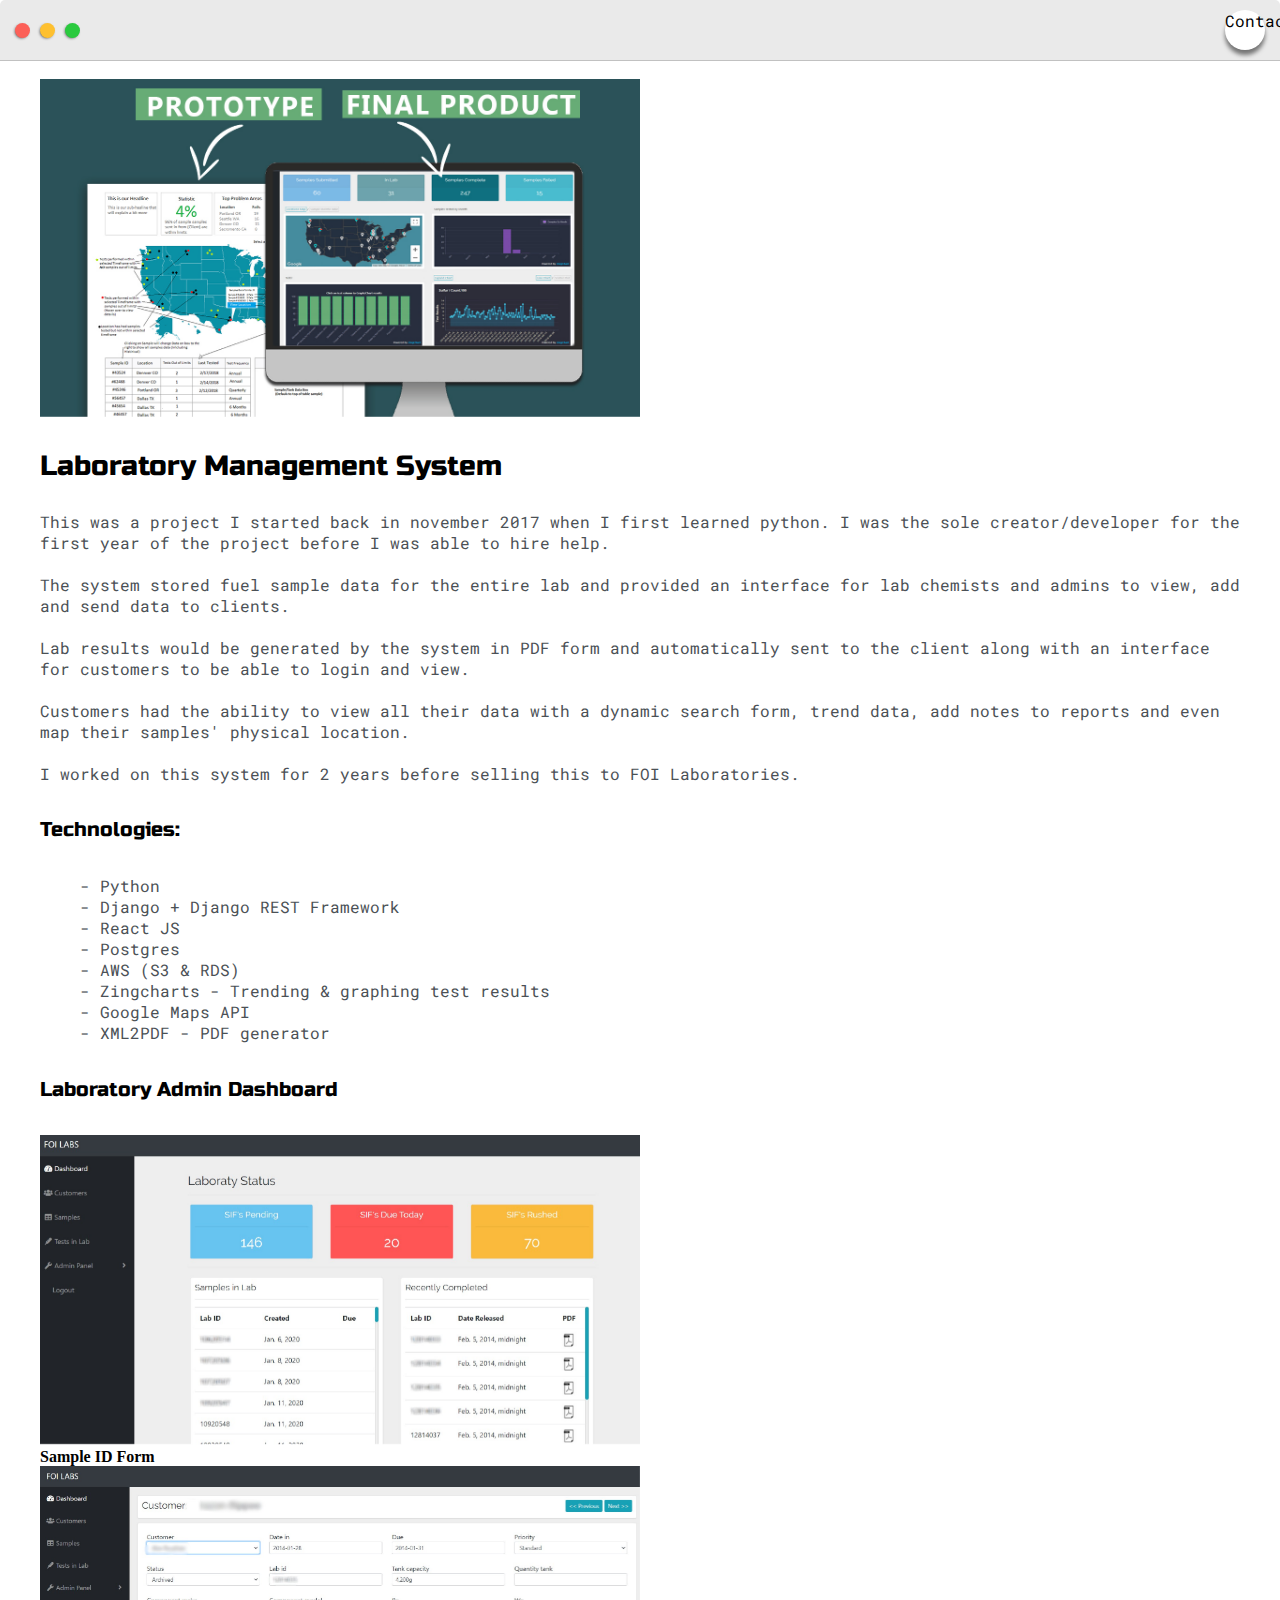
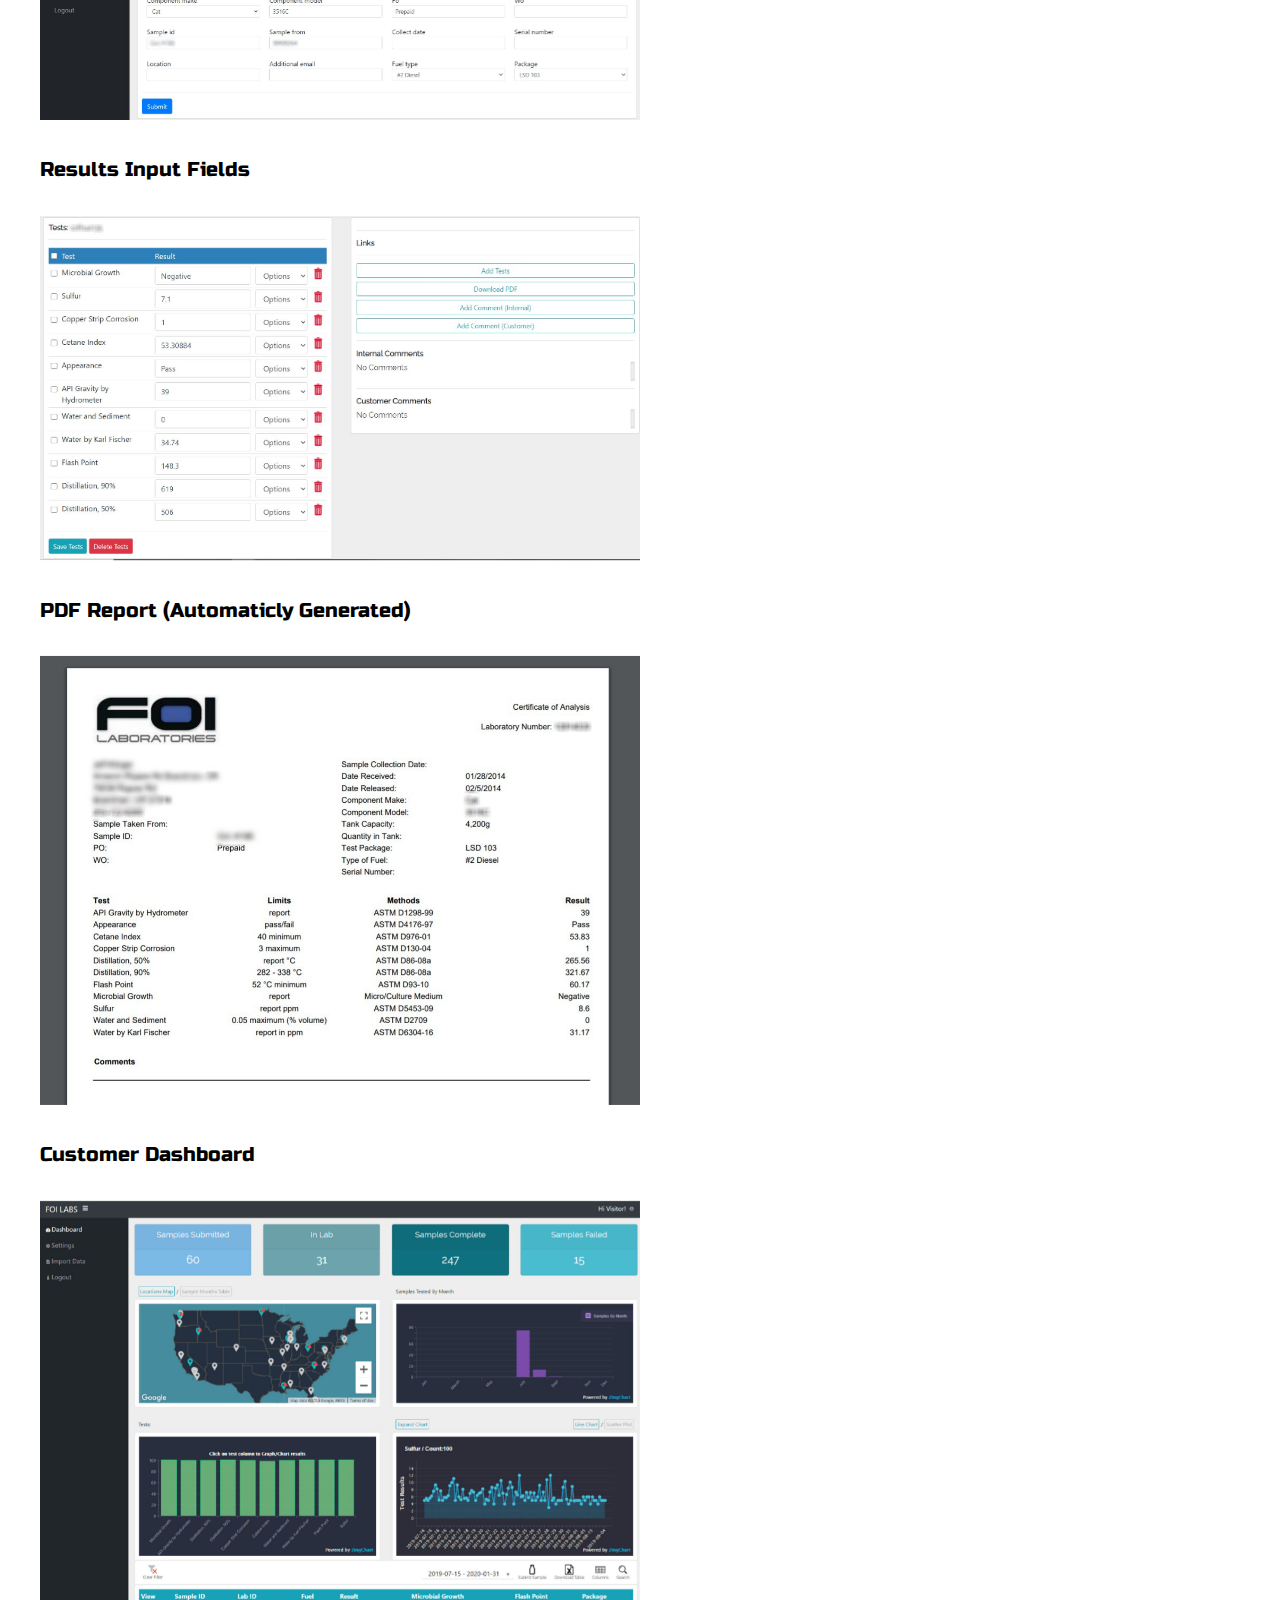
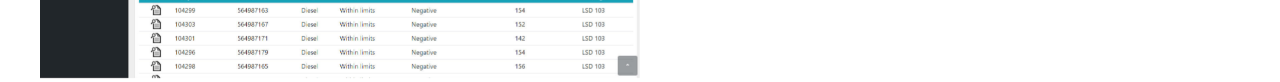
<file: post.html>
<!DOCTYPE html>
<html>
<head>
	<title>Post Name</title>


	<meta name="viewport" content="width=device-width, initial-scale=1, maximum-scale=1, minimum-scale=1" />

	<link href="https://fonts.googleapis.com/css2?family=Russo+One&display=swap" rel="stylesheet">

	<link href="https://fonts.googleapis.com/css2?family=Roboto+Mono:wght@500&display=swap" rel="stylesheet">

	<link rel="stylesheet" type="text/css" href="default.css">

	<link id="theme-style" rel="stylesheet" type="text/css" href="">


	<style type="text/css">
		.img-container{
			max-width: 600px;
		}

		img{
			width: 100%
		}

	</style>

</head>
<body>
	<div class="nav-wrapper">

		<!-- Link around dots-wrapper added after tutorial video -->
		<a href="index.html">
			<div class="dots-wrapper">
				<div id="dot-1" class="browser-dot"></div>
				<div id="dot-2" class="browser-dot"></div>
				<div id="dot-3" class="browser-dot"></div>
			</div>
		</a>

		<ul id="navigation">
			<li><a href="index.html#contact">Contact</a></li>

		</ul>
	</div>

	<div class="main-container">
		<br>

		<div class="img-container">
			<img src="images/dash.jpg">
		</div>
		
		<h3>Laboratory Management System</h3>

		<p>This was a project I started back in november 2017 when I first learned python. I was the sole creator/developer for the first year of the project before I was able to hire help.
		<br>
		<br>
		The system stored fuel sample data for the entire lab and provided an interface for lab chemists and admins to view, add and send data to clients.
		<br>
		<br>
		Lab results would be generated by the system in PDF form and automatically sent to the client along with an interface for customers to be able to login and view.
		<br>
		<br>
		Customers had the ability to view all their data with a dynamic search form, trend data, add notes to reports and even map their samples' physical location.
		<br>
		<br>
		I worked on this system for 2 years before selling this to FOI Laboratories.</p>

		<h5>Technologies:</h5>
		<ul>
			<li>- Python</li>
			<li>- Django + Django REST Framework</li>
			<li>- React JS</li>
			<li>- Postgres</li>
			<li>- AWS (S3 & RDS)</li>
			<li>- Zingcharts - Trending & graphing test results</li>
			<li>- Google Maps API</li>
			<li>- XML2PDF - PDF generator</li>
		</ul>


		<h5>Laboratory Admin Dashboard</h5>
		<div class="img-container">
			<img src="images/lab-dash.jpg">
		</div>

		<h6>Sample ID Form</h5>
		<div class="img-container">
			<img src="images/sample-form.jpg">
		</div>

		<h5>Results Input Fields</h5>
		<div class="img-container">
			<img src="images/results.jpg">
		</div>

		<h5>PDF Report (Automaticly Generated)</h5>
		<div class="img-container">
			<img src="images/pdf-report.jpg">
		</div>

		<h5>Customer Dashboard</h5>
		<div class="img-container">
			<img src="images/customer-dash.jpg">
		</div>

	</div>


</body>
</html>
</file>
<file: default.css>
:root {
    --mainColor: #eaeaea;
    --secondaryColor: #fff;

    --borderColor: #c1c1c1;

    --mainText: black;
    --secondaryText: #4b5156;

    --themeDotBorder: #24292e;

    --previewBg: rgb(251, 249, 243, 0.8);
    --previewShadow: #f0ead6;

    --buttonColor: #fafbfc;
    --linkColor: #17a2b8;

    --pupilColor: black;
}

html,
body {
    padding: 0;
    margin: 0;
    scroll-behavior: smooth;
}

body * {
    transition: 0.3s;
}

h1,
h2,
h3,
h4,
h5,
h6 strong {
    color: var(--mainText);
    font-family: "Russo One", sans-serif;
    font-weight: 500;
}

p,
li,
span,
label,
input,
textarea {
    color: var(--secondaryText);
    font-family: "Roboto Mono", monospace;
}

a {
    text-decoration: none;
    color: var(--linkColor);
}

ul {
    list-style: none;
}

h1 {
    font-size: 56px;
}

h2 {
    font-size: 36px;
}

h3 {
    font-size: 28px;
}

h4 {
    font-size: 24px;
}

h5 {
    font-size: 20px;
}

h6 {
    font-size: 16px;
}

.s1 {
    background-color: var(--mainColor);
    border-bottom: 1px solid var(--borderColor);
    overflow: auto;
}

.s2 {
    background-color: var(--secondaryColor);
    border-bottom: 1px solid var(--borderColor);
    overflow: auto;
}

.main-container {
    width: 1200px;
    margin: 0 auto;
}

.greeting-wrapper {
    display: grid;
    text-align: center;
    align-content: center;
    min-height: 10em;
}

.intro-wrapper {
    background-color: var(--secondaryColor);
    border: 1px solid var(--borderColor);
    border-radius: 5px 5px 0 0;

    -webkit-box-shadow: -1px 1px 3px -1px rgba(0, 0, 0, 0.75);
    -moz-box-shadow: -1px 1px 3px -1px rgba(0, 0, 0, 0.75);
    box-shadow: -1px 1px 3px -1px rgba(0, 0, 0, 0.75);

    display: grid;
    grid-template-columns: 1fr 1fr;
    grid-template-areas:
        "nav-wrapper nav-wrapper"
        "left-column right-column";
}

.nav-wrapper {
    border-radius: 5px 5px 0 0;
    grid-area: nav-wrapper;
    border-bottom: 1px solid var(--borderColor);
    display: flex;
    justify-content: space-between;
    align-items: center;
    background-color: var(--mainColor);
}

#navigation a {
    color: var(--mainText);
}

#navigation {
    margin: 0;
    padding: 10px;
}

#navigation li {
    display: inline-block;
    margin-right: 5px;
    margin-left: 5px;
}

#navigation li .fab {
    font-size: 28px;
    line-height: 42px;
    transition: 0.3s;
    color: #000;
}

#navigation li .fab:hover {
    color: #fff;
}

#navigation li a {
    position: relative;
    display: block;
    width: 40px;
    height: 40px;
    border-radius: 50%;
    background-color: #fff;
    text-align: center;
    transition: 0.6s;
    box-shadow: 0 5px 4px rgba(0, 0, 0, 0.5);
}

#navigation li a:hover {
    transform: translate(0, -10%);
}

#navigation li:nth-child(1) a:hover {
    background-color: rgba(0, 0, 0, 0.829);
}

#navigation li:nth-child(2) a:hover {
    background-color: #e4405f;
}

#navigation li:nth-child(3) a:hover {
    background-color: #0077b5;
}

#navigation li:nth-child(4) a:hover {
    background-color: #000;
}

.dots-wrapper {
    display: flex;
    padding: 10px;
}

#dot-1 {
    background-color: #fc6058;
}

#dot-2 {
    background-color: #fec02f;
}

#dot-3 {
    background-color: #2aca3e;
}

.browser-dot {
    background-color: black;
    height: 15px;
    width: 15px;
    border-radius: 50%;
    margin: 5px;

    -webkit-box-shadow: -1px 1px 3px -1px rgba(0, 0, 0, 0.75);
    -moz-box-shadow: -1px 1px 3px -1px rgba(0, 0, 0, 0.75);
    box-shadow: -1px 1px 3px -1px rgba(0, 0, 0, 0.75);
}

.left-column {
    grid-area: left-column;
    padding-top: 50px;
    padding-bottom: 50px;
}

.profile-pic-container:hover {
    cursor: pointer;
}

.profile-pic-container img {
    display: block;
    margin: 0 auto;
    filter: grayscale();
    width: 200px;
    height: 200px;
    border: 2px solid var(--borderColor);
    box-shadow: 2px 2px 10px 2px rgba(0, 0, 0, 0.5);
    transition: filter 0.4s ease-in-out;
    object-fit: cover;
}

.profile-pic-container:hover img {
    filter: none;
}

#theme-options-wrapper {
    display: flex;
    justify-content: center;
}

.theme-dot {
    height: 30px;
    width: 30px;
    background-color: black;
    border-radius: 50%;

    margin: 5px;
    border: 2px solid var(--themeDotBorder);

    -webkit-box-shadow: -1px 1px 3px -1px rgba(0, 0, 0, 0.75);
    -moz-box-shadow: -1px 1px 3px -1px rgba(0, 0, 0, 0.75);
    box-shadow: -1px 1px 3px -1px rgba(0, 0, 0, 0.75);

    cursor: pointer;
}

.theme-dot:hover {
    border-width: 5px;
}

#light-mode {
    background-color: #fff;
}

#blue-mode {
    background-color: #192734;
}

#green-mode {
    background-color: #78866b;
}

#purple-mode {
    background-color: #7e4c74;
}

#settings-note {
    font-size: 12px;
    font-style: italic;
    text-align: center;
}

.right-column {
    grid-area: right-column;
    display: grid;
    align-content: center;

    padding-top: 50px;
    padding-bottom: 50px;
}

#preview-shadow {
    background-color: var(--previewShadow);
    max-width: 300px;
    height: 180px;
    padding-left: 30px;
    padding-top: 30px;
}

#preview {
    width: 300px;
    border: 1.5px solid #17a2b8;
    background-color: var(--previewBg);
    padding: 15px;
    position: relative;
}

.corner {
    width: 7px;
    height: 7px;
    border-radius: 50%;
    border: 1.5px solid #17a2b8;
    background-color: #fff;
    position: absolute;
}

#corner-tl {
    top: -5px;
    left: -5px;
}

#corner-tr {
    top: -5px;
    right: -5px;
}

#corner-br {
    bottom: -5px;
    right: -5px;
}

#corner-bl {
    bottom: -5px;
    left: -5px;
}

.about-wrapper {
    display: grid;
    grid-template-columns: repeat(auto-fit, minmax(320px, 1fr));
    padding-bottom: 50px;
    padding-top: 50px;
    gap: 100px;
}

#skills {
    display: flex;
    justify-content: space-evenly;
    background-color: var(--previewShadow);
}

.wall {
    display: flex;
    justify-content: right;
    padding-top: 50px;
}

.v-boxes {
    display: flex;
    flex-direction: column;
}

.v-boxes:not(:first-child) {
    margin-left: -75px;
}

.second {
    margin-top: 75px;
}

.third {
    margin-top: 150px;
}

.forth {
    margin-top: 225px;
}

.box {
    width: 100px;
    height: 100px;
    -webkit-transform: rotate(45deg);
    -ms-transform: rotate(45deg);
    -moz-transform: rotate(45deg);
    transform: rotate(45deg);
    margin: 25px;
    cursor: pointer;
}

.box:hover:not(.link) > .box-face,
.box:hover > .box-back {
    transform: translateZ(100px) rotateX(180deg);
    background-color: transparent;
}

.box:hover:not(.link) > .box-face > .box-text {
    opacity: 0;
}

.box:hover .tooltip {
    visibility: visible;
    opacity: 1;
}

.box:hover.link > .box-face {
    background-color: transparent;
}

.box:hover.link > .box-face > .box-text {
    color: #323232;
}

.box.link > .box-face {
    background-color: #323232;
    border: 1px solid #323232;
    box-sizing: border-box;
    transition: background-color 0.5s;
}

.box.link .box-text {
    color: #efefef;
    transition: color 0.5s;
}

.box-face,
.box-back {
    position: absolute;
    top: 0;
    z-index: 1;
    width: 100px;
    height: 100px;
    background-color: var(--mainColor);
    -webkit-transform: rotate(90deg);
    -ms-transform: rotate(90deg);
    -moz-transform: rotate(90deg);
    transform: rotate(90deg);
    transform-style: preserver-3d;
    -webkit-transform-style: preserver-3d;
    -moz-transform-style: preserver-3d;
    transition: transform 1s, background-color 0s 0.3s;
}

.box-face .box-text {
    line-height: 100px;
    text-align: center;
    font-size: 40px;
    color: #bababa;
    -webkit-transform: rotate(-135deg);
    -ms-transform: rotate(-135deg);
    -moz-transform: rotate(-135deg);
    transform: rotate(-135deg);
    transition: opacity 0s linear 0.3s;
}

.box-back .box-text {
    line-height: 100px;
    text-align: center;
    font-size: 12px;
    color: #636363;
    -webkit-transform: rotate(-135deg);
    -ms-transform: rotate(-90deg);
    -moz-transform: rotate(-90deg);
    transform: rotate(-135deg) rotateY(180deg);
    transition: opacity 0s linear 0.3s;
}

.box-back {
    z-index: 0;
    background-image: linear-gradient(#fff, #efefef);
}

.box-text img {
    max-width: 40px;
    max-height: 40px;
    opacity: 1;
}

.tooltip {
    visibility: hidden;
    opacity: 0;
    position: absolute;
    bottom: 10px;
    left: 35px;
    width: 80px;
    font-size: 10px;
    color: #000;
    text-align: center;
    border-top: 1px solid rgba(0, 0, 0, 0.8);
    padding: 5px 0;
    z-index: 1000;
    -webkit-transform: rotate(-45deg);
    -ms-transform: rotate(-45deg);
    -moz-transform: rotate(-45deg);
    transform: rotate(-45deg);
    transition: visibility 0s linear 0.3s, opacity 1s linear 0.3s;
    font-family: "Russo One", sans-serif;
    font-weight: 100;
}

.tooltip:after {
    position: absolute;
    top: -5px;
    left: 35px;
    content: " ";
    width: 0;
    height: 0;
    border-left: 5px solid transparent;
    border-right: 5px solid transparent;
    border-bottom: 5px solid black;
}

.social-links {
    display: grid;
    align-content: center;
    text-align: center;
}

#social_img {
    width: 100%;
}

.post-wrapper {
    display: grid;
    grid-template-columns: repeat(auto-fit, 320px);
    gap: 20px;
    justify-content: center;
    padding-bottom: 50px;
}

.post {
    border: 1px solid var(--borderColor);
    -webkit-box-shadow: -2px 7px 21px -9px rgba(0, 0, 0, 0.75);
    -moz-box-shadow: -2px 7px 21px -9px rgba(0, 0, 0, 0.75);
    box-shadow: -2px 7px 21px -9px rgba(0, 0, 0, 0.75);
}

.post:hover {
    transform: translateY(0) scale(1.1);
}

.thumbnail {
    display: block;
    width: 100%;
    height: 180px;
    object-fit: cover;
    background-color: #f0f0f0; /* Placeholder color */
}

.post-preview {
    background-color: #fff;
    padding: 15px;
}

.post-title {
    color: black;
    margin: 0;
    text-align: center;
}

.post-intro {
    color: #4b5156;
    font-size: 14px;
}

#contact-form {
    display: block;
    max-width: 600px;
    margin: 0 auto;
    padding: 15px;
    border: 1px solid var(--borderColor);
    border-radius: 5px;
    background-color: var(--mainColor);
    margin-bottom: 50px;
}

#contact-form label {
    line-height: 2.7em;
}

#contact-form textarea {
    min-height: 100px;
    font-size: 14px;
}

.input-field {
    width: 98%;
    padding-top: 10px;
    padding-bottom: 10px;
    background-color: var(--secondaryColor);
    border-radius: 5px;
    border: 1px solid var(--borderColor);
    font-size: 14px;
}

.btn-container {
    text-align: center;
    padding-top: 10px;
    padding-bottom: 10px;
}

.btn-container button p {
    color: var(--mainText);
    font-family: "Russo One", sans-serif;
}

.btn-container button {
    font-size: 14px;
    overflow: visible;
    border-radius: 3px;
    position: relative;
    background-color: var(--buttonColor);
    border: 1px solid var(--borderColor);
    color: #fff;
    height: 20%;
    width: 30%;
    cursor: pointer;
}

.btn-container button:disabled {
    pointer-events: none;
}

.btn-container button::active {
    box-shadow: none;
    transform: translateY(0);
}

.btn-container button:hover {
    background-color: var(--buttonColor);
    box-shadow: rgba(0, 0, 0, 0.25) 0 8px 15px;
    transform: translateY(-2px);
}

.btn-container button.clicked {
    background-color: #4bb543;
    border: 2px solid var(--borderColor);
    color: #4bb543;
    padding-right: 6px;
    -webkit-animation: bounce-in 0.3s;
    -moz-animation: bounce-in 0.3s;
    -o-animation: bounce-in 0.3s;
    -ms-animation: bounce-in 0.3s;
    animation: bounce-in 0.3s;
    cursor: default;
}

@media screen and (max-width: 1200px) {
    .main-container {
        width: 95%;
    }
}

@media screen and (max-width: 1000px) {
    .flow {
        min-height: 400px !important;
    }
}

@media screen and (max-width: 800px) {
    .intro-wrapper {
        grid-template-columns: 1fr;
        grid-template-areas:
            "nav-wrapper"
            "left-column"
            "right-column";
    }

    .right-column {
        justify-content: center;
    }

    .wall {
        justify-content: center;
    }

    .flow {
        min-height: 500px !important;
    }

    .container {
        display: block !important;
    }

    .container .tabs {
        display: flex !important;
        width: inherit !important;
        justify-content: center;
        align-items: center;
        margin-bottom: 10px;
    }

    .content {
        padding-left: 0 !important;
    }

    .content__section {
        padding-left: 0 !important;
    }

    .tab {
        border-bottom: 2px solid #5f6368;
        border-left: none !important;
        width: calc(100% / 4) !important;
    }

    .highlighter {
        height: 2px !important;
        width: calc(100% / 4) !important;
        top: 60px !important;
        transform: translateX(0px) !important;
    }

    .container .tabs .tab.tab-1.active ~ .highlighter {
        transform: translateX(0px) !important;
    }

    .container .tabs .tab.tab-2.active ~ .highlighter {
        transform: translateX(100%) !important;
    }

    .container .tabs .tab.tab-3.active ~ .highlighter {
        transform: translateX(200%) !important;
    }

    .container .tabs .tab.tab-4.active ~ .highlighter {
        transform: translateX(300%) !important;
    }

    #work__heading {
        margin-bottom: 14px !important;
    }
}

@media screen and (max-width: 600px) {
    .flow {
        min-height: 600px !important;
    }
}

@media screen and (max-width: 450px) {
    .greeting-wrapper h1 {
        word-spacing: 9999px;
    }
}

@media screen and (max-width: 400px) {
    #preview-shadow {
        max-width: 280px;
        height: 180px;
        padding-left: 10px;
        padding-top: 10px;
    }

    #preview {
        width: 280px;
    }

    .flow {
        min-height: 640px !important;
    }
}

.selected {
    background-color: var(--previewShadow);
}

.container {
    position: relative;
    margin: 20px 0;
    width: 100%;
    display: flex;
    align-items: center;
    justify-content: center;
}

.container .tabs {
    display: block;
    position: relative;
    z-index: 3;
    width: max-content;
}

.container .tabs .tab {
    display: flex;
    align-items: center;
    justify-content: center;
    width: 100px;
    height: 40px;
    text-align: center;
    font-weight: bold;
    font-size: 14px;
    padding: 10px 0;
    transition: all 0.25s ease;
    border-left: 2px solid #5f6368;
}

.tabs .tab span {
    cursor: pointer;
}

.container .tabs .tab:hover {
    background-color: var(--previewShadow);
}

.container .tabs .tab.active {
    color: #fff;
}

.container .tabs .tab.tab-1.active ~ .highlighter {
    transform: translateY(0px);
}

.container .tabs .tab.tab-2.active ~ .highlighter {
    transform: translateY(60px);
}

.container .tabs .tab.tab-3.active ~ .highlighter {
    transform: translateY(120px);
}

.container .tabs .tab.tab-4.active ~ .highlighter {
    transform: translateY(180px);
}

.container .tabs .highlighter {
    display: block;
    background: var(--borderColor);
    width: 2px;
    height: 60px;
    position: absolute;
    top: 0;
    left: 0;
    transform: translateY(0);
    transition: transform 0.2s ease;
    transition-delay: 0.1s;
    z-index: 10;
}

.container .tabs div:first-of-type {
    border-top-left-radius: 2px;
}

.container .tabs div:last-of-type {
    border-top-right-radius: 2px;
}

.container .content {
    position: relative;
    padding: 0 15px;
    height: 240px;
}

.container .content__section {
    position: absolute;
    top: 0;
    left: 20px;
    opacity: 0;
    z-index: 0;
    transition: opacity 0s ease;
    width: 100%; /* Ensure content fits within the viewport */
    padding: 0 10px; /* Adjust padding for smaller screens */
}

.container .content__section p,
h6 {
    margin: 0;
    padding: 0;
}

.container .content__section ul {
    padding: 0;
    margin-left: 25px;
}

.container .content__section ul li {
    max-width: 800px;
}

.container .content__section ul {
    list-style-type: "🔹 ";
}

.container .content__section ul li:not(:last-child) {
    margin-bottom: 5px;
}

.container .content__section.visible {
    position: relative;
    opacity: 1;
    width: 100%;
    height: auto;
    transition: opacity 0.5s ease;
    z-index: 2;
}

/* Organization experience description */
#experience-description {
    padding: 0;
    margin-top: 7px;
    max-width: 800px;
}

/* Organization date range */
#date-range {
    font-size: 10px;
    margin-top: 4px;
}

/* Underline Slidein Animation */
.inline-link {
    position: relative;
}

.inline-link::before {
    content: "";
    background-color: var(--linkColor);
    transition: 0.4s ease-out;
    width: 0%;
    height: 2px;

    position: absolute;
    left: 0;
    bottom: -3px;
}

.inline-link:hover::before {
    width: 100%;
}

/* Image optimization styles */
img {
    max-width: 100%;
    height: auto;
    image-rendering: -webkit-optimize-contrast;
    transform: translateZ(0);
    backface-visibility: hidden;
}

@supports (content-visibility: auto) {
    .post-wrapper {
        content-visibility: auto;
        contain-intrinsic-size: 400px;
    }
}

/* Accessibility improvements */
.skip-to-main {
    position: absolute;
    left: -9999px;
    z-index: 999;
    padding: 1em;
    background-color: var(--mainColor);
    color: var(--mainText);
    text-decoration: none;
}

.skip-to-main:focus {
    left: 50%;
    transform: translateX(-50%);
}

/* Focus indicators */
:focus {
    outline: 2px solid var(--linkColor);
    outline-offset: 2px;
}

:focus:not(:focus-visible) {
    outline: none;
}

/* Form accessibility */
.form-group {
    margin-bottom: 1.5rem;
    position: relative;
}

.input-field:focus {
    outline: 2px solid var(--linkColor);
    outline-offset: 2px;
}

.required::after {
    content: "*";
    color: #e32;
    margin-left: 4px;
}

[aria-invalid="true"] {
    border-color: #e32;
}

/* High contrast support */
@media (forced-colors: active) {
    .theme-dot,
    .browser-dot,
    .btn-container button {
        border: 2px solid currentColor;
    }
}

/* Fade-in animation */
.fade-in {
    animation: fadeIn 2s ease-in-out;
}

@keyframes fadeIn {
    from {
        opacity: 0;
    }
    to {
        opacity: 1;
    }
}

/* Slide-in animations */
.slide-in-left {
    animation: slideInLeft 1s ease-in-out;
}

@keyframes slideInLeft {
    from {
        transform: translateX(-100%);
        opacity: 0;
    }
    to {
        transform: translateX(0);
        opacity: 1;
    }
}

.slide-in-right {
    animation: slideInRight 1s ease-in-out;
}

@keyframes slideInRight {
    from {
        transform: translateX(100%);
        opacity: 0;
    }
    to {
        transform: translateX(0);
        opacity: 1;
    }
}

/* Floating eye styles */
.i-container {
    position: relative;
    display: inline-block;
    color: var(--mainText);
    font-family: "Russo One", sans-serif;
    font-weight: 500;
}

.floating-eye {
    position: absolute;
    top: 0.1px;
    left: 55%;
    transform: translateX(-50%);
    width: 20px;
    height: 20px;
}

.eye {
    width: 100%;
    height: 100%;
    background: white;
    border-radius: 50%;
    display: flex;
    align-items: center;
    justify-content: center;
    box-shadow: 0 0 10px rgba(0, 0, 0, 0.5);
}

.pupil {
    width: 10px;
    height: 10px;
    background: var(--pupilColor);
    border-radius: 50%;
    position: relative;
    transition: transform 0.1s;
}
</file>
